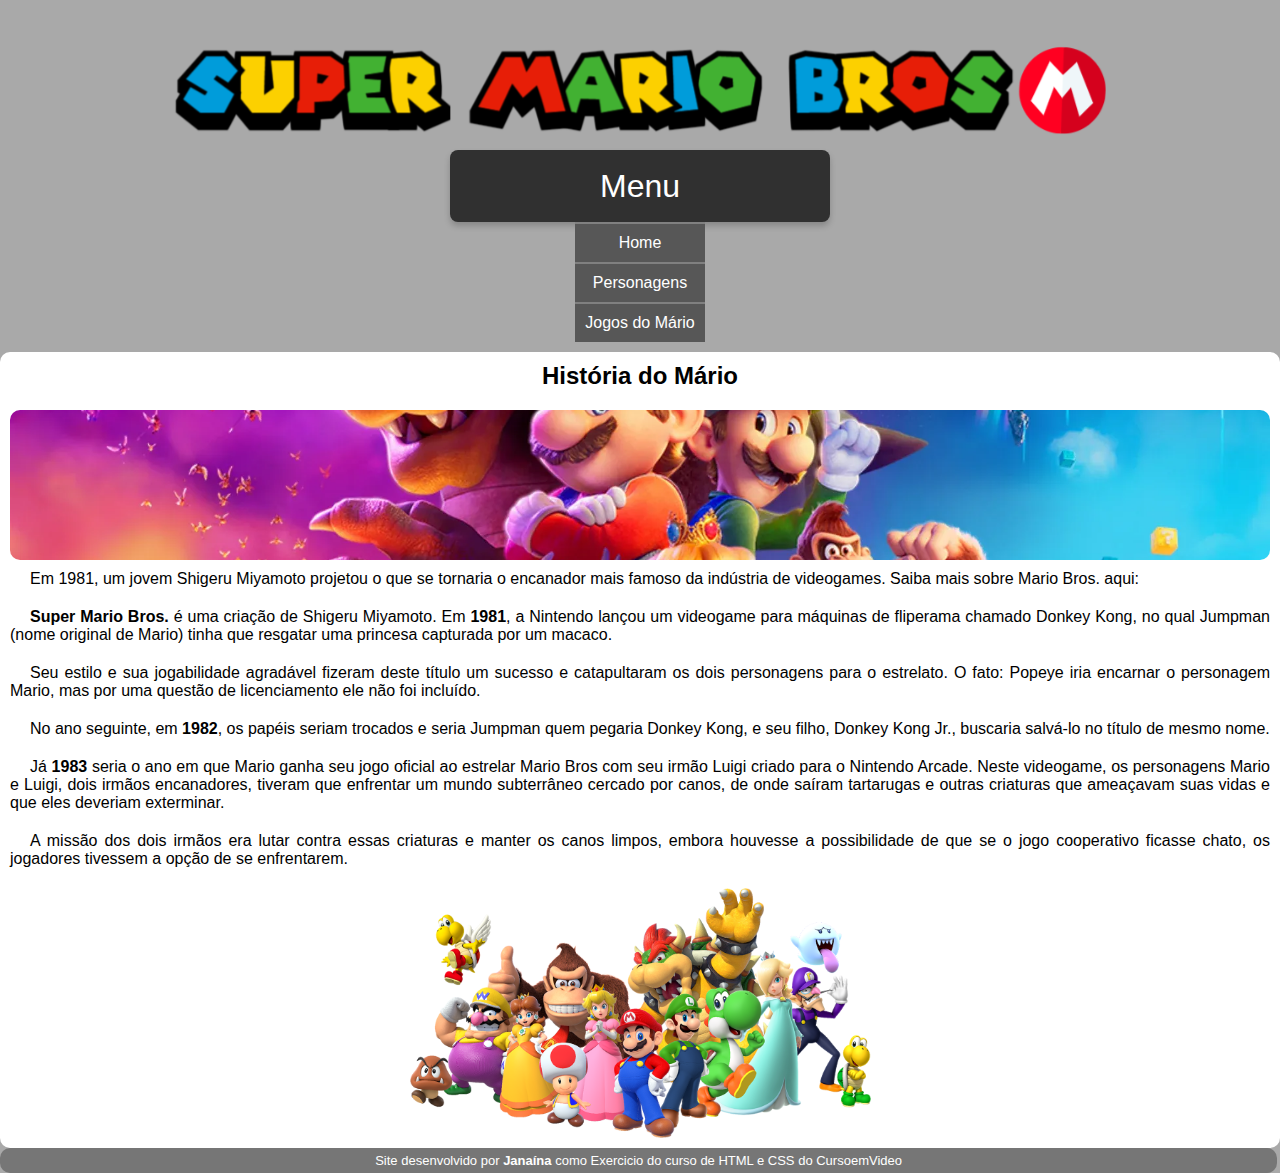
<file: index.html>
<!DOCTYPE html>
<html lang="pt-br">
<head>
    <meta charset="UTF-8">
    <meta name="viewport" content="width=device-width, initial-scale=1.0">
    <title>Exercício Media Query</title>
       
    <link rel="shortcut icon" href="imagens/favicon.ico" type="image/x-icon">

    <link rel="stylesheet" href="https://fonts.googleapis.com/css2?family=Material+Symbols+Outlined:opsz,wght,FILL,GRAD@24,400,0,0&icon_names=menu" />
    
    <link rel="stylesheet" href="estilos/style.css">
 
</head>

<body onresize="mudouTamanho">
    <header>
        <h1>
            <div id="mariott">
                <img src="imagens/SUPER-Mario-Bros-02-01-2025.png" alt="">
            </div>
        </h1>
               
        <span id="burguer" class="material-symbols-outlined" onclick="clickMenu()">Menu</span>
        
        <menu id="itens">
            <ul>
                <li><a href="index.html">Home</a></li>
                <li><a href="personagens.html">Personagens</a></li>
                <li><a href="jogos.html">Jogos do Mário</a></li>
            </ul>
        </menu>
    </header>
    <main>
        <article>
            <h2>História do Mário</h2>

            <div class="mariocp" id="imagem">
            </div>
         
            
            <p>Em 1981, um jovem Shigeru Miyamoto projetou o que se tornaria o encanador mais famoso da indústria de videogames. Saiba mais sobre Mario Bros. aqui:</p>
            <p><strong>Super Mario Bros.</strong> é uma criação de Shigeru Miyamoto. Em <strong>1981</strong>, a Nintendo lançou um videogame para máquinas de fliperama chamado Donkey Kong, no qual Jumpman (nome original de Mario) tinha que resgatar uma princesa capturada por um macaco.</p>
            <p>Seu estilo e sua jogabilidade agradável fizeram deste título um sucesso e catapultaram os dois personagens para o estrelato. O fato: Popeye iria encarnar o personagem Mario, mas por uma questão de licenciamento ele não foi incluído.</p>
            <p>No ano seguinte, em <strong>1982</strong>, os papéis seriam trocados e seria Jumpman quem pegaria Donkey Kong, e seu filho, Donkey Kong Jr., buscaria salvá-lo no título de mesmo nome.</p>
            <p>Já <strong>1983</strong> seria o ano em que Mario ganha seu jogo oficial ao estrelar Mario Bros com seu irmão Luigi criado para o Nintendo Arcade. Neste videogame, os personagens Mario e Luigi, dois irmãos encanadores, tiveram que enfrentar um mundo subterrâneo cercado por canos, de onde saíram tartarugas e outras criaturas que ameaçavam suas vidas e que eles deveriam exterminar.</p>
            <p>A missão dos dois irmãos era lutar contra essas criaturas e manter os canos limpos, embora houvesse a possibilidade de que se o jogo cooperativo ficasse chato, os jogadores tivessem a opção de se enfrentarem.</p>
            <div class="personagens" id="imagem">

            </div>
        </article>
    </main>
    <footer>Site desenvolvido por <strong>Janaína</strong> como Exercicio do curso de HTML e CSS do CursoemVideo</footer>  

    <script>
        function mudouTamanho() {
            if(window.innerWidth >= 768) {
                itens.style.display = 'block'
            } else {
                itens.style.display = 'none'
            }

        }



        function clickMenu() {
    
            if (itens.style.display == 'block') {
                itens.style.display = 'none'
            } else {
                itens.style.display = 'block'
            }
        }
    </script>


</body>
</html>
</file>
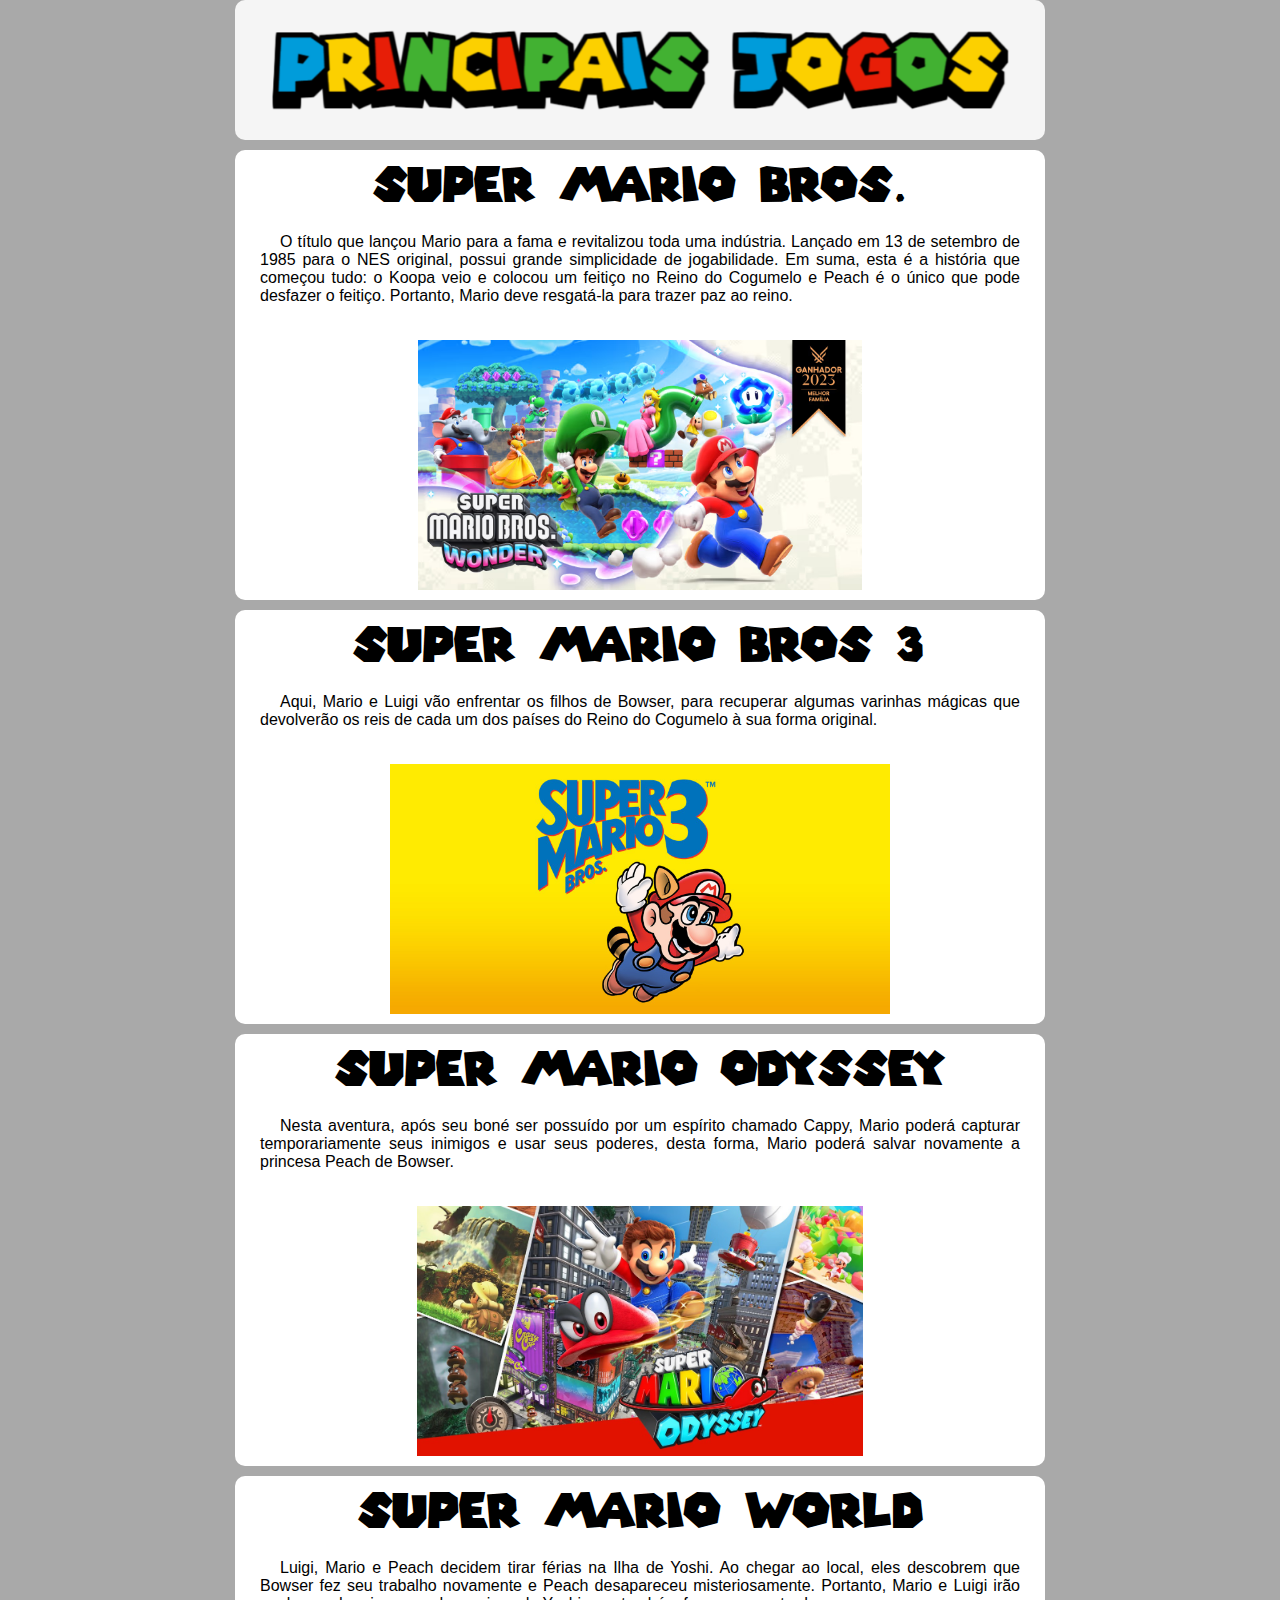
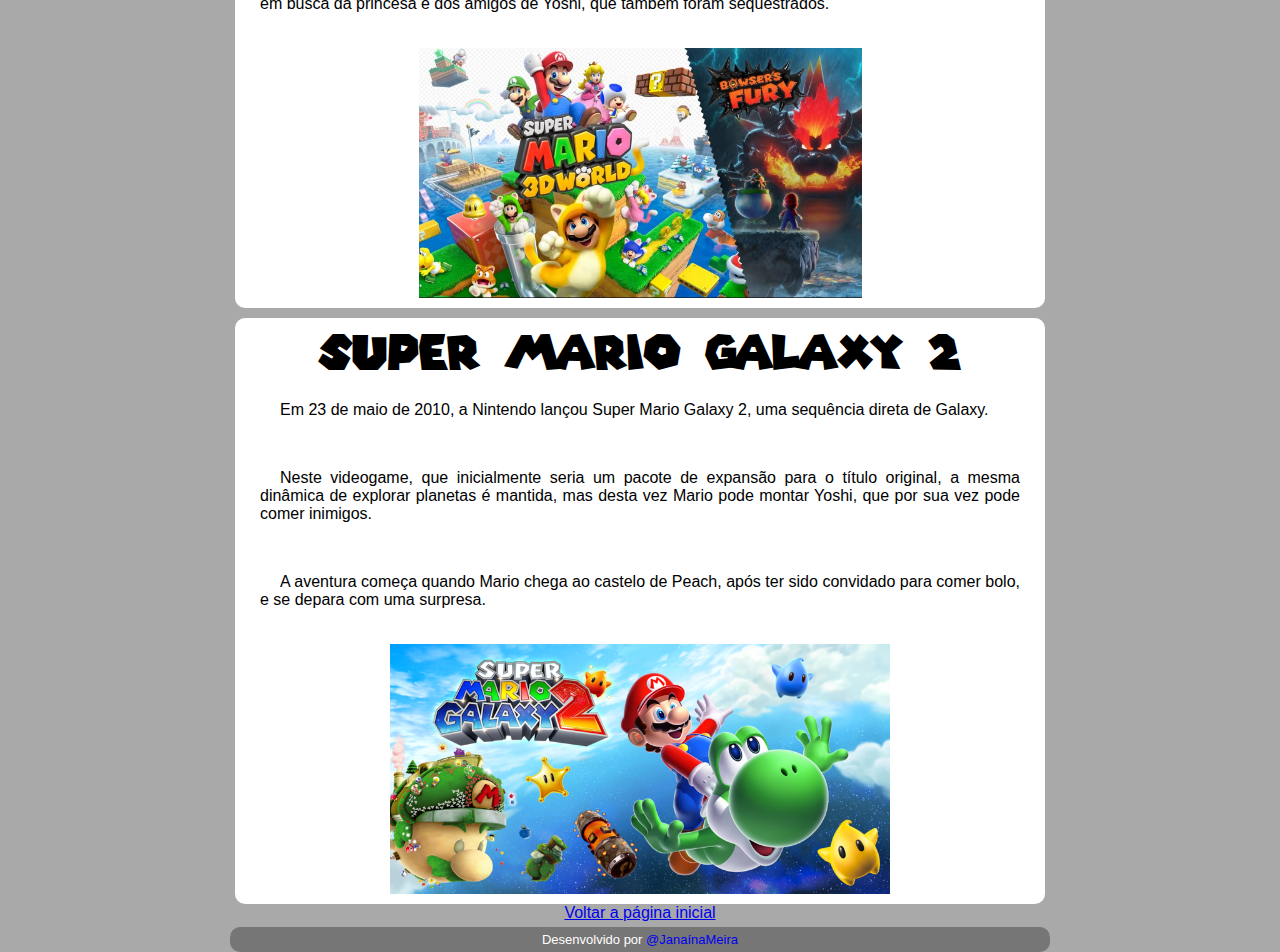
<file: jogos.html>
<!DOCTYPE html>
<html lang="pt-br">
<head>
    <meta charset="UTF-8">
    <meta name="viewport" content="width=device-width, initial-scale=1.0">
    <title>Jogos do Mário</title>

    <link rel="stylesheet" href="estilos/jogos.css">

    
    <link rel="shortcut icon" href="imagens/favicon.ico" type="image/x-icon">

    <link href="https://fonts.googleapis.com/icon?family=Material+Icons" rel="stylesheet">
    
</head>
<body>
    <header>
        <div class="pjogos" id="imagem"></div>
    </header>
    <main>
        <section>
            <h2>Super Mario Bros.</h2>
            <p>O título que lançou Mario para a fama e revitalizou toda uma indústria. Lançado em 13 de setembro de 1985 para o NES original, possui grande simplicidade de jogabilidade.
            Em suma, esta é a história que começou tudo: o Koopa veio e colocou um feitiço no Reino do Cogumelo e Peach é o único que pode desfazer o feitiço. Portanto, Mario deve resgatá-la para trazer paz ao reino.</p>
            <div class="imagem" id="jogo01">

            </div>
        </section>
        
        <section>
            <h2>Super Mario Bros 3</h2>
            <p>Aqui, Mario e Luigi vão enfrentar os filhos de Bowser, para recuperar algumas varinhas mágicas que devolverão os reis de cada um dos países do Reino do Cogumelo à sua forma original.</p>

            <div class="imagem"  id="jogo02">

            </div>
        </section>
        
        <section>
            <h2>Super Mario Odyssey</h2>
            <p>Nesta aventura, após seu boné ser possuído por um espírito chamado Cappy, Mario poderá capturar temporariamente seus inimigos e usar seus poderes, desta forma, Mario poderá salvar novamente a princesa Peach de Bowser.</p>
            <div class="imagem" id="jogo03">

            </div>
        </section>
        <section>
            <h2>Super Mario World</h2>
            <p>Luigi, Mario e Peach decidem tirar férias na Ilha de Yoshi. Ao chegar ao local, eles descobrem que Bowser fez seu trabalho novamente e Peach desapareceu misteriosamente. Portanto, Mario e Luigi irão em busca da princesa e dos amigos de Yoshi, que também foram sequestrados.</p>
            <div class="imagem" id="jogo04">

            </div>
        </section>
        
        <section>
            <h2>Super Mario Galaxy 2</h2>
            <p>Em 23 de maio de 2010, a Nintendo lançou Super Mario Galaxy 2, uma sequência direta de Galaxy.</p>
            
                <p>Neste videogame, que inicialmente seria um pacote de expansão para o título original, a mesma dinâmica de explorar planetas é mantida, mas desta vez Mario pode montar Yoshi, que por sua vez pode comer inimigos. </p>
                <p>  
                A aventura começa quando Mario chega ao castelo de Peach, após ter sido convidado para comer bolo, e se depara com uma surpresa.</p>

                <div class="imagem" id="jogo05">

                </div>
            
        </section>
        <article id="botao">
            <a href="index.html">Voltar a página inicial</a>
    </article>
    </main>
   
<footer>
Desenvolvido por <a href="https://github.com/JanainaMmeira" target="_blank">&#64;JanaínaMeira</a>
</footer>
    


</body>  
      
</html>
</file>
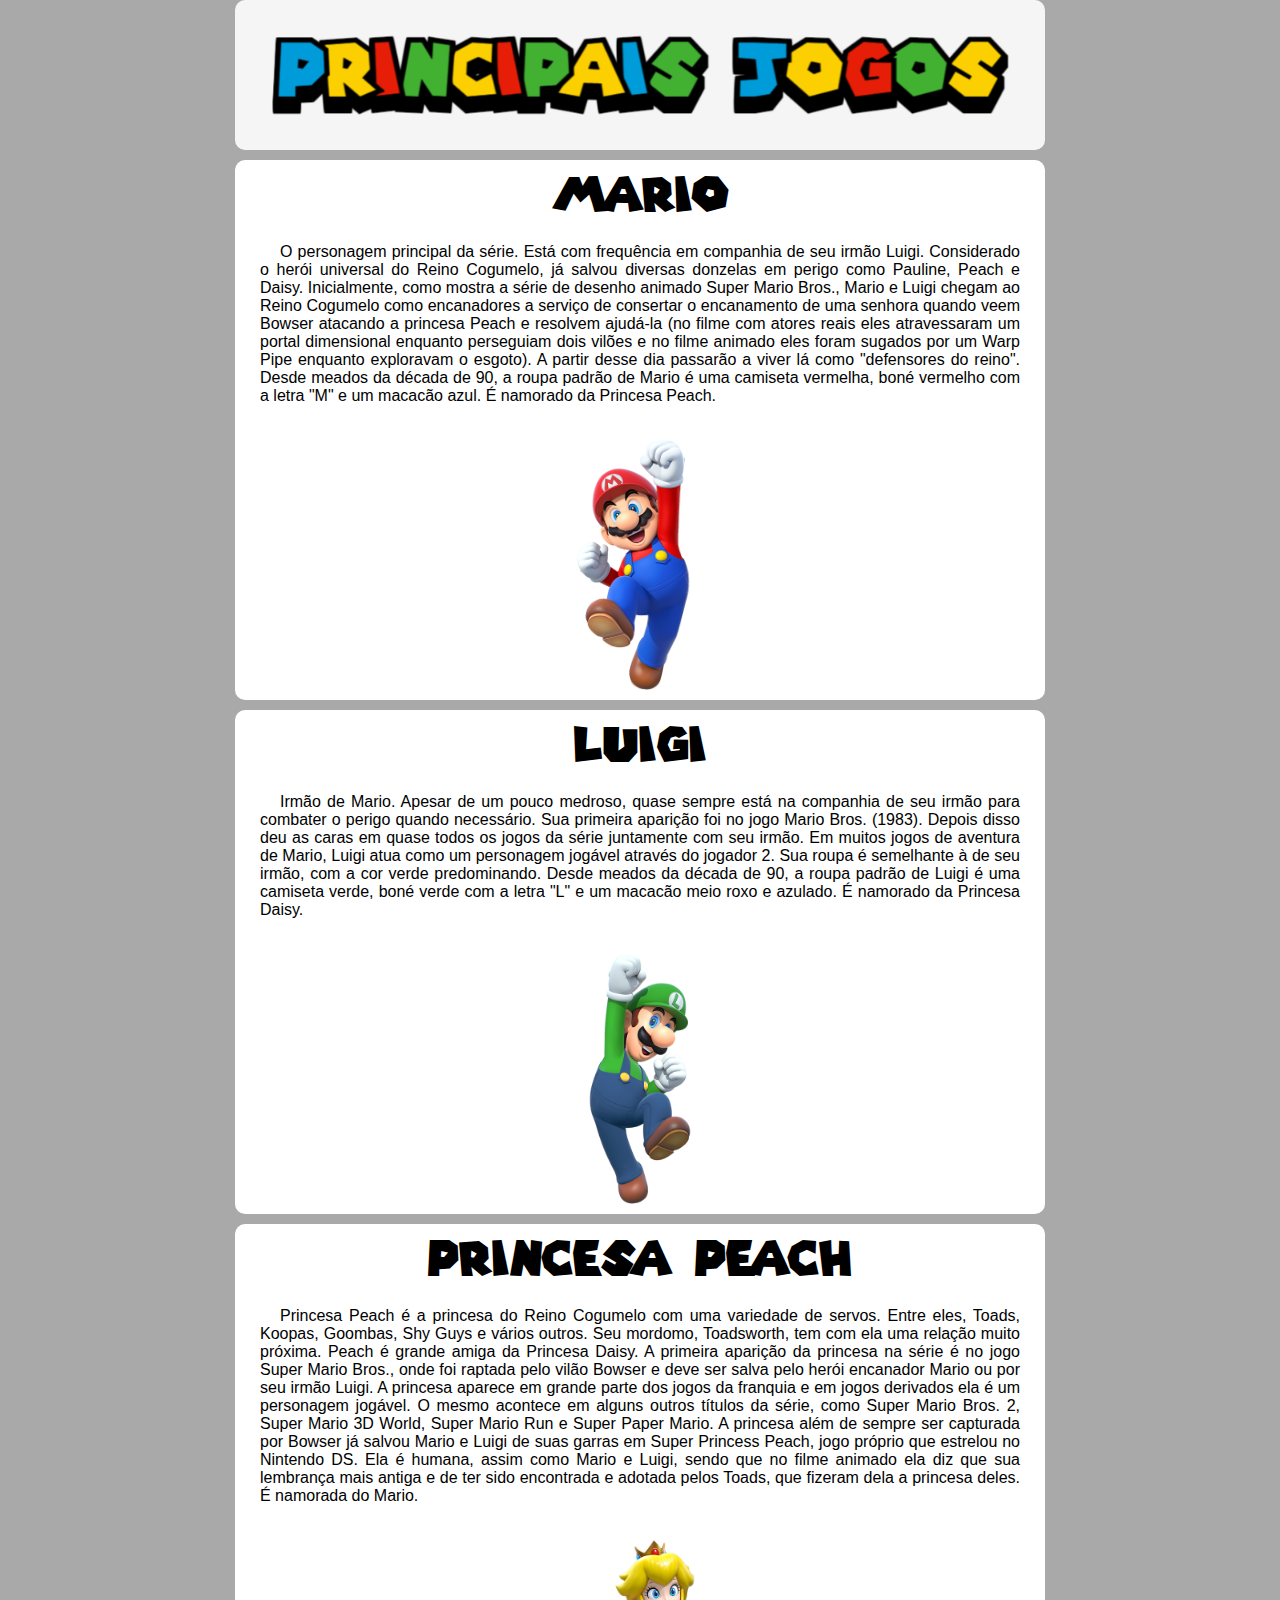
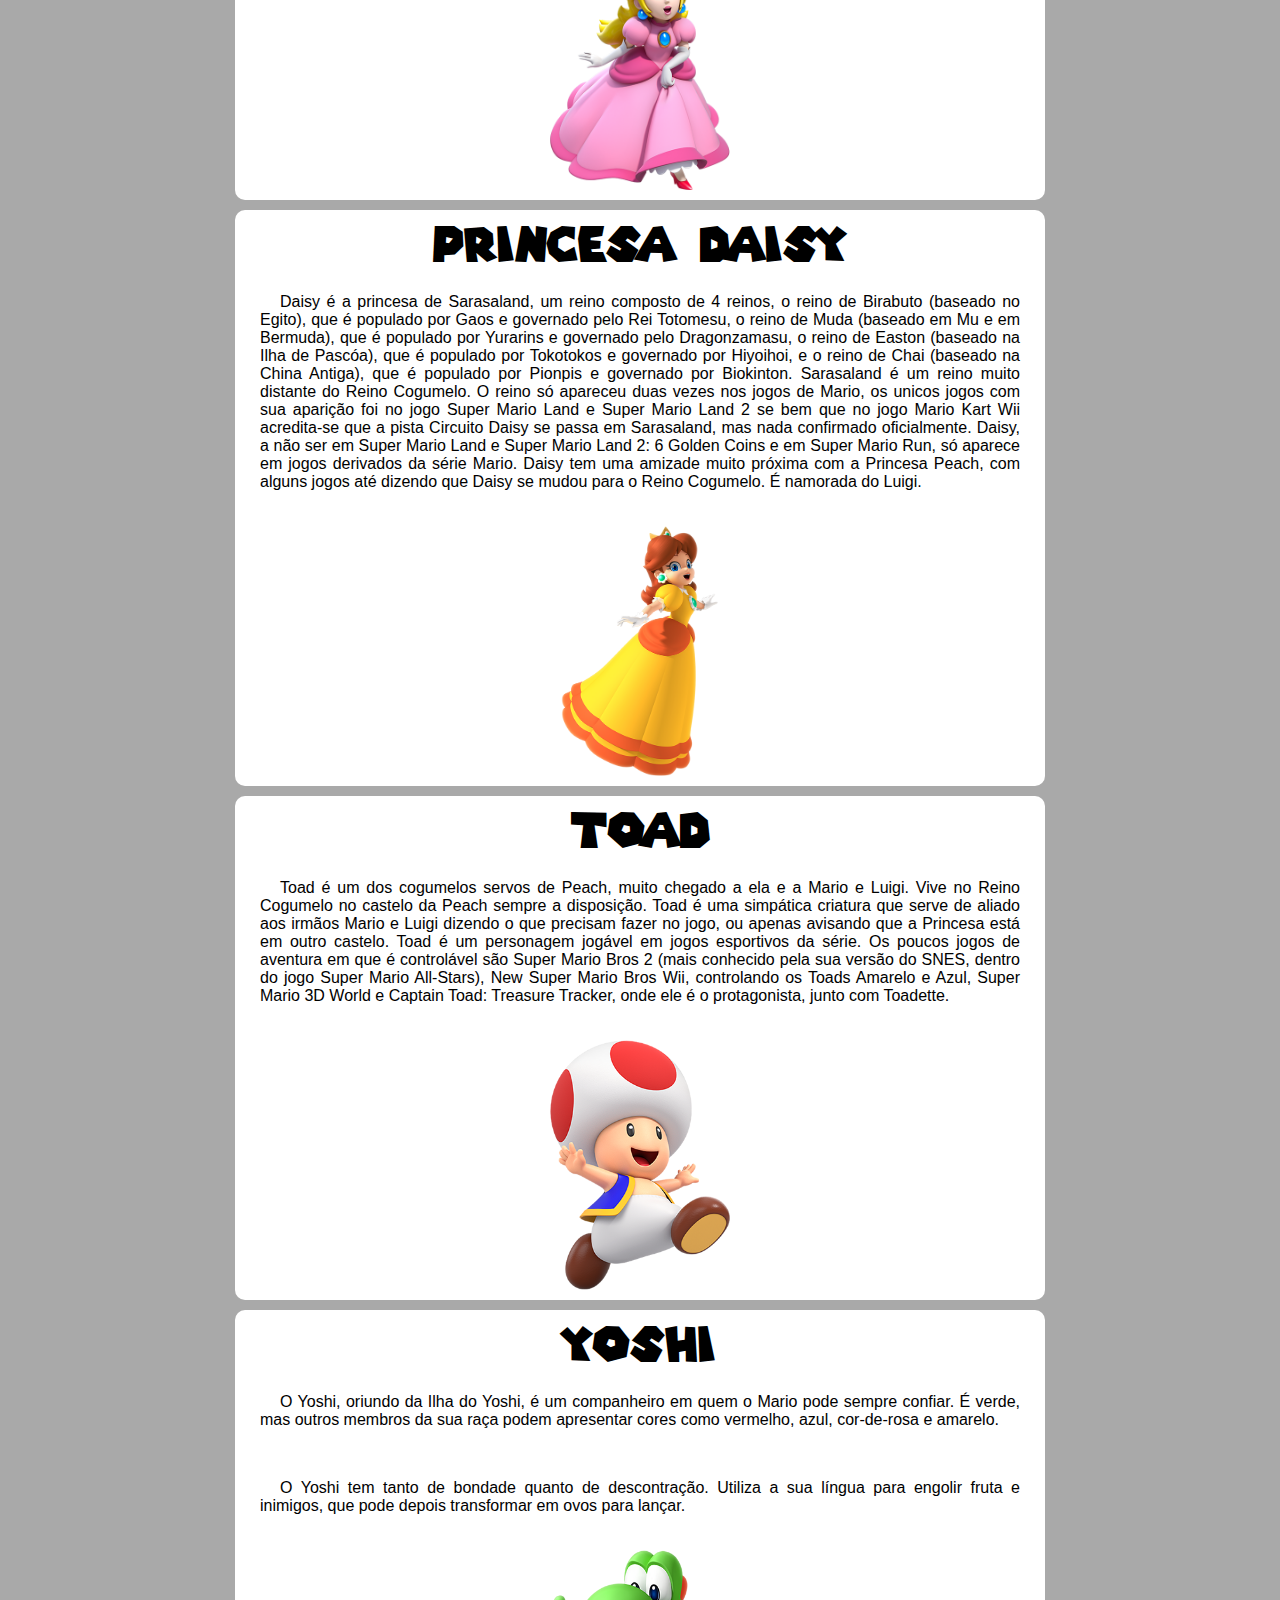
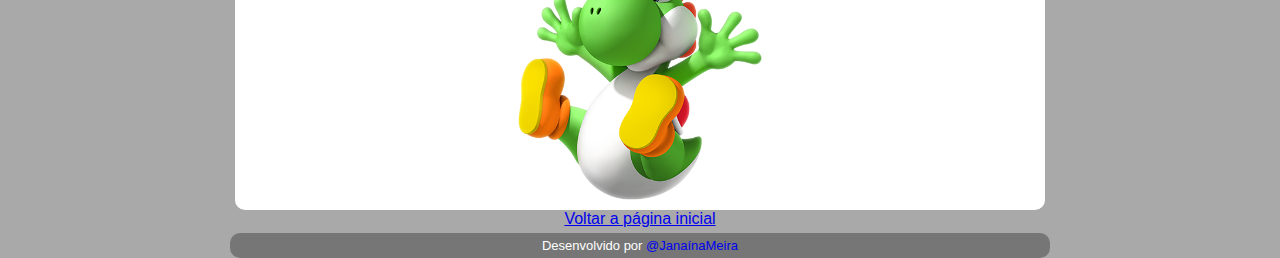
<file: personagens.html>
<!DOCTYPE html>
<html lang="pt-br">
<head>
    <meta charset="UTF-8">
    <meta name="viewport" content="width=device-width, initial-scale=1.0">
    <title>Personagens do Jogo</title>


    <link rel="stylesheet" href="estilos/personagens.css">

    <link rel="shortcut icon" href="imagens/favicon.ico" type="image/x-icon">

    <link rel="stylesheet" href="https://fonts.googleapis.com/css2?family=Material+Symbols+Outlined:opsz,wght,FILL,GRAD@24,400,0,0&icon_names=menu" />
    


</head>
<body>
    <header>
       <div id="personagens">

        </div>
    </header>
    <main>
    
           
            <section >
            <h2>Mario</h2>
            <p>O personagem principal da série. Está com frequência em companhia de seu irmão Luigi. Considerado o herói universal do Reino Cogumelo, já salvou diversas donzelas em perigo como Pauline, Peach e Daisy. Inicialmente, como mostra a série de desenho animado Super Mario Bros., Mario e Luigi chegam ao Reino Cogumelo como encanadores a serviço de consertar o encanamento de uma senhora quando veem Bowser atacando a princesa Peach e resolvem ajudá-la (no filme com atores reais eles atravessaram um portal dimensional enquanto perseguiam dois vilões e no filme animado eles foram sugados por um Warp Pipe enquanto exploravam o esgoto). A partir desse dia passarão a viver lá como "defensores do reino". Desde meados da década de 90, a roupa padrão de Mario é uma camiseta vermelha, boné vermelho com a letra "M" e um macacão azul. É namorado da Princesa Peach.</p>
            <div class="imagem" id="mario">

            </div>
            </section><section>
                
                <h2>Luigi</h2>
                <p>Irmão de Mario. Apesar de um pouco medroso, quase sempre está na companhia de seu irmão para combater o perigo quando necessário. Sua primeira aparição foi no jogo Mario Bros. (1983). Depois disso deu as caras em quase todos os jogos da série juntamente com seu irmão. Em muitos jogos de aventura de Mario, Luigi atua como um personagem jogável através do jogador 2. Sua roupa é semelhante à de seu irmão, com a cor verde predominando. Desde meados da década de 90, a roupa padrão de Luigi é uma camiseta verde, boné verde com a letra "L" e um macacão meio roxo e azulado. É namorado da Princesa Daisy.</p>

                <div class="imagem" id="luigi">

                </div>
            </section>
            <section>
                <h2>Princesa Peach</h2>
                <p>Princesa Peach é a princesa do Reino Cogumelo com uma variedade de servos. Entre eles, Toads, Koopas, Goombas, Shy Guys e vários outros. Seu mordomo, Toadsworth, tem com ela uma relação muito próxima. Peach é grande amiga da Princesa Daisy. A primeira aparição da princesa na série é no jogo Super Mario Bros., onde foi raptada pelo vilão Bowser e deve ser salva pelo herói encanador Mario ou por seu irmão Luigi. A princesa aparece em grande parte dos jogos da franquia e em jogos derivados ela é um personagem jogável. O mesmo acontece em alguns outros títulos da série, como Super Mario Bros. 2, Super Mario 3D World, Super Mario Run e Super Paper Mario. A princesa além de sempre ser capturada por Bowser já salvou Mario e Luigi de suas garras em Super Princess Peach, jogo próprio que estrelou no Nintendo DS. Ela é humana, assim como Mario e Luigi, sendo que no filme animado ela diz que sua lembrança mais antiga e de ter sido encontrada e adotada pelos Toads, que fizeram dela a princesa deles. É namorada do Mario.</p>
                <div class="imagem" id="peach">

                </div>
            </section>
            <section>
                <h2>Princesa Daisy</h2>
                <p>Daisy é a princesa de Sarasaland, um reino composto de 4 reinos, o reino de Birabuto (baseado no Egito), que é populado por Gaos e governado pelo Rei Totomesu, o reino de Muda (baseado em Mu e em Bermuda), que é populado por Yurarins e governado pelo Dragonzamasu, o reino de Easton (baseado na Ilha de Pascóa), que é populado por Tokotokos e governado por Hiyoihoi, e o reino de Chai (baseado na China Antiga), que é populado por Pionpis e governado por Biokinton. Sarasaland é um reino muito distante do Reino Cogumelo. O reino só apareceu duas vezes nos jogos de Mario, os unicos jogos com sua aparição foi no jogo Super Mario Land e Super Mario Land 2 se bem que no jogo Mario Kart Wii acredita-se que a pista Circuito Daisy se passa em Sarasaland, mas nada confirmado oficialmente. Daisy, a não ser em Super Mario Land e Super Mario Land 2: 6 Golden Coins e em Super Mario Run, só aparece em jogos derivados da série Mario. Daisy tem uma amizade muito próxima com a Princesa Peach, com alguns jogos até dizendo que Daisy se mudou para o Reino Cogumelo. É namorada do Luigi.</p>

                <div class="imagem" id="daisy">

                </div>
            </section>
            <section>
                
                    <h2>Toad</h2>
                    <p>Toad é um dos cogumelos servos de Peach, muito chegado a ela e a Mario e Luigi. Vive no Reino Cogumelo no castelo da Peach sempre a disposição. Toad é uma simpática criatura que serve de aliado aos irmãos Mario e Luigi dizendo o que precisam fazer no jogo, ou apenas avisando que a Princesa está em outro castelo. Toad é um personagem jogável em jogos esportivos da série. Os poucos jogos de aventura em que é controlável são Super Mario Bros 2 (mais conhecido pela sua versão do SNES, dentro do jogo Super Mario All-Stars), New Super Mario Bros Wii, controlando os Toads Amarelo e Azul, Super Mario 3D World e Captain Toad: Treasure Tracker, onde ele é o protagonista, junto com Toadette.</p>

                    <div class="imagem" id="toad">

                    </div>
            </section>
            <section>
                <h2>Yoshi</h2>
                <p>O Yoshi, oriundo da Ilha do Yoshi, é um companheiro em quem o Mario pode sempre confiar. É verde, mas outros membros da sua raça podem apresentar cores como vermelho, azul, cor-de-rosa e amarelo.</p>
                <p>O Yoshi tem tanto de bondade quanto de descontração. Utiliza a sua língua para engolir fruta e inimigos, que pode depois transformar em ovos para lançar.</p>

                <div class="imagem" id="yoshi">

                </div>

            </section>
            <article id="botao">
                <a href="index.html">Voltar a página inicial</a>
        </article>
        
        </main>
        <footer>
            Desenvolvido por <a href="https://github.com/JanainaMmeira" target="_blank">&#64;JanaínaMeira</a>
            </footer>
    </body>        
</html>
</file>
<file: estilos/style.css>
@charset "UTF-8";

* {
    font-family: Arial, Helvetica, sans-serif;
    margin: 0px;
    padding: 0px;
}

@font-face {
    font-family: "supermario";
    src: url('../fonte/SuperMario256.ttf')  format('truetype');
}

body, html {
    width: 100%;
    height: 100%;
    background-color: darkgray;


}

header, h1 {
    width: 100%;

    display: flex;
    flex-flow: column;
    justify-content: center;
    margin: auto;
}

header > h1 > div#mariott {
    background-size: cover;
    background-position: center;
    border-radius: 20px;

    height: 150px;
   
    margin: auto;
}

span#burguer {
    font-family: Arial, Helvetica, sans-serif;
    background-color: rgb(48, 48, 48);
    color: white;
    padding: 20px 150px;
    cursor: pointer;
    text-align: bottom;
    border-radius: 8px;
    font-size: 2em;
    box-shadow: 0 4px 6px rgba(0, 0, 0, 0.2);
    transition: background-color 0.3s ease, transform 0.2s ease;

    margin: auto;
}

span#burguer:hover {
    background-color: white;
    color: black;

    margin: auto;

}

menu {
    display: flex;
    flex-wrap: wrap;
    justify-content: center;

    
   }

menu > ul {
    list-style: none;
    text-align: center;
    justify-content: center; /* Centraliza horizontalmente */


}

menu > ul > li > a {
    display: flex;
    padding: 10px;
    text-decoration: none;
    text-align: center;
    background-color: rgb(87, 87, 87);
    color: white;

    justify-content: center;

    border-top: 2px solid gray;

    margin: auto;
}

.menu-item:hover {
    background-color: gray;
}

main > article {
    padding: 10px;
    margin: auto;
    background-color: white;
    margin-top: 10px;
    border-radius: 10px;
}


article > h2 {
    padding-bottom: 20px;
    text-align: center;
}

article> p {
    text-align: justify;
    margin-bottom: 20px;
    text-indent: 20px;

    gap: 0.2em;

}

#mario {
    text-align: center;
}


.mariocp {
    background: url('../imagens/personagens-mario-capa.webp') no-repeat;
    background-position: center;
    background-size: cover;
    height: 150px;
    margin-bottom: 10px;

    border-radius: 10px;
}

.personagens {
    background: url('../imagens/MarioHub_Characters_artwork_chars.png') no-repeat;
    background-position: center;
    background-size: contain;
    height: 250px;


}

footer {
    background-color: rgba(0, 0, 0, 0.301);
    width: 99%;
    color: white;
    font-size: small;
    text-align: center;

    padding: 5px;

    border-radius: 10px;
}



/*Para telas pequenas*/
/*
@media screen and (min-width: 400px) and (max-width: 768px) {

    header {
        display: block;
        
    }
    i#burguer {
        display: none;
    }

    menu {
        display: block;
        
    }
    menu > ul > li {
        display:  inline-flex;
        
    }

    main {
        width: 300px;
        margin: auto;
    }
    
    div#imagem {
        display: flex;
        width: 30%;
        height: 50%;

        border-radius: 20px;
    }

    footer {
        background-color: rgba(0, 0, 0, 0.301);
        color: white;
        font-size: small;
    
    
        padding: 5px;
    
        border-radius: 10px;
    }

}
    */

@media screen and (min-width: 768px) and (max-width: 992px) {

    header {
        display: block;
                
    }
    i#burguer {
        display: none;
        margin: auto;
    }
    menu {
        display: flex;
        justify-content: center;
        margin: auto;
    }
    menu > ul > li {
        display:  inline-flex;
        margin: auto;
    }

    main {
        width: 768px;
        margin: auto;
    }
    
    div#imagem {
        width: 30%;
        height: 50%;

        border-radius: 20px;


    }

    footer {
        background-color: rgba(0, 0, 0, 0.301);
        color: white;
        font-size: small;

        
        padding: 5px;

        width: 90vw;
        margin: auto;
        border-radius: 10px;
    }

    }



@media screen and (min-width: 992px) and (max-width: 1200px) {
    
    menu {
        display: block;
    }

    menu > ul > li {
        display:  inline-flex;
    }

    i#burguer {
        display: none;
    }

    main {
        width: 100%;
        margin: auto;
    }

    div#imagem {
        margin: auto;  
        width: 30%;
        height: 50%;

        border-radius: 20px;


    }

    footer {
        background-color: rgba(0, 0, 0, 0.301);
        color: white;
        text-align: center;
    
        padding: 5px;
    
        border-radius: 10px;
    }
}
</file>
<file: estilos/jogos.css>
@charset "UTF-8";


@font-face {
    font-family: "supermario";
    src: url('../fonte/SuperMario256.ttf')  format('truetype');
}


* {
    font-family: Arial, Helvetica, sans-serif;

    margin: 0px;
    padding: 0px;
}

body, html {
    background-color: darkgray;
}


header, main, footer {
    width: 90vh;
    margin: auto;
}

.pjogos {
    background: url('../imagens/Principais-jogos-02-01-2025.png') no-repeat;
    background-size: cover;
    background-position: center;
    height: 140px;
    position: inherit;

    border-radius: 10px;

}

header > h1 {
    font-family: 'supermario';
    font-size: 50px;
    text-align: center;

    padding-top: 20px;
    padding-bottom: 10px;

    color: white;
}

div.titulo {
   flex-flow: row nowrap;
}

main > section {
    padding: 10px;
    margin: auto;
    background-color: white;
    margin-top: 10px;
    border-radius: 10px;
}


main > section > h2 {
    padding-bottom: 10px;
    font-family: 'supermario';
    text-align: center;

    font-size:3em;
}

p {
    text-align: justify;
    margin-bottom: 20px;
    text-indent: 20px;
    padding: 15px;

    gap: 0.2em;
}


.imagem {
    height: 250px;
    border-radius: 20px;
    
}

#jogo01 {
    background: url('../imagens/Super\ Mario\ Bros-jogo01.avif') no-repeat;
    background-size: contain;
    background-position: center;

   
}

#jogo02 {
    background: url('../imagens/SuperMarioBros3-jogo03.jpg') no-repeat;
    background-size: contain;
    background-position: center;

    border-radius: 20px;
   
}

#jogo03 {
    background: url('../imagens/super\ Mario\ Odyssey-jogo03.jpg') no-repeat;
    background-size: contain;
    background-position: center;

    border-radius: 20px;

}

#jogo04 {
    background: url('../imagens/Super\ Mario\ World-jogo04.jpg') no-repeat ;
    background-size: contain;
    background-position: center;

    border-radius: 20px;
}

#jogo05 {
    background: url('../imagens/supermariogalaxy2-jogo05.png') no-repeat;
    background-size: contain;
    background-position: center;

    border-radius: 20px;
}


article#botao {
        margin: auto;
        text-align: center;
        padding-bottom: 5px;
}

#botao > a::after {
    text-decoration: blue;
}

footer {
    background-color: rgba(0, 0, 0, 0.301);
    color: white;
    font-size: small;
    text-align: center;

    padding: 5px;

    border-radius: 10px;
}

footer > a {
   text-decoration: none;
}

a:hover {
    text-decoration: dashed;
}

@media screen and (min-width: 330px) and (max-width: 768px) {

    header {
        display: block;
        
    }
    i#burguer {
        display: none;
    }
    menu {
        display: block;
    }
    menu > ul > li {
        display:  inline-flex;
    }

    main {
        width: 330px;
        margin: auto;
    }
    
    div#imagem {
        margin: auto;  
        height: 50px;

        border-radius: 20px;


    }

@media screen and (min-width: 768px) and (max-width: 992px) {
    i#burguer {
        display: none;
    }
    menu {
        display: block;
    }
    menu > ul > li {
        display:  inline-flex;
    }

    main {
        width: 768px;
        margin: auto;
    }
    
    #imagem {
        margin: auto;  
        height: 250px;
        border-radius: 10px;
    
    }

    footer {
        background-color: rgba(0, 0, 0, 0.301);
        color: white;
        font-size: small;
        text-align: center;
    
        padding: 5px;
    
        border-radius: 10px;
    }

    }


@media screen and (min-width: 992px) and (max-width: 1200px) {
    i#burguer {
        display: none;
    }
    menu {
        display: block;
    }
    menu > ul > li {
        display:  inline-flex;
    }

    main {
        width: 992px;
        margin: auto;
    }

    #imagem {
        height: 250px;
        border-radius: 10px;
    
    }

    footer {
        background-color: rgba(0, 0, 0, 0.301);
        color: white;
        font-size: small;
        text-align: center;
    
        padding: 5px;
    
        border-radius: 10px;
    }
}
</file>
<file: estilos/personagens.css>
@charset "UTF-8";

@font-face {
    font-family: "supermario";
    src: url('../fonte/SuperMario256.ttf')  format('truetype');
}


* {
    font-family: Arial, Helvetica, sans-serif;

    margin: 0px;
    padding: 0px;
}

body, html {
    background-color: darkgray;
}

header, main, footer {
    width: 90vh;
    margin: auto;
}

div#personagens {
    background: url('../imagens/Principais-jogos-02-01-2025.png') no-repeat;
    background-size: cover;
    background-position: center;
    height: 150px;

    border-radius: 10px;
}
main > section {
    padding: 10px;
    margin: auto;
    background-color: white;
    margin-top: 10px;
    border-radius: 10px;
}


main > section > h2 {
    padding-bottom: 10px;
    font-family: 'supermario';
    text-align: center;

    font-size:3em;
}

p {
    text-align: justify;
    margin-bottom: 20px;
    text-indent: 20px;
    padding: 15px;

    gap: 0.2em;
}

#mario {
    width: 100px;
}

span {
    
    color: blue;
    display: block;
    text-align: center;
    padding: 10px;


}


.imagem {
       margin: auto;
       height: 250px;
       width: 180px; 

       border-radius: 10px;


}

section > div#mario {
    background: url('../imagens/MarioHub_Characters_CharBtn_Mario_on.png') no-repeat;
    background-size: cover;
    background-position: center;
    height: 250px;
    width: 180px; 
    
    
}


section > div#luigi {
    background: url('../imagens/MarioHub_Characters_CharBtn_Luigi_on.png') no-repeat;
    background-size: cover;
    background-position: center;
 
    }


section > div#peach {
    background: url('../imagens/MarioHub_Characters_CharBtn_Peach_on.png') no-repeat;
    background-size: cover;
    background-position: center;
    
   }

section > div#daisy {
    background: url('../imagens/MarioHub_Characters_CharBtn_Daisy_on.png') no-repeat;
    background-size: cover;
    background-position: center;

}

section > div#toad {
    background: url('../imagens/MarioHub_Characters_CharBtn_Toad_on.png') no-repeat;
    background-size: cover;
    background-position: center;
   
}

section > div#yoshi {
    background: url('../imagens/MarioHub_Characters_CharBtn_Yoshi_on.png') no-repeat;
    background-size: cover;
    background-position: center;
    height: 250px;
    width: 250px;

}

article#botao {
    margin: auto;
    text-align: center;
    padding-bottom: 5px;
}

#botao > a::after {
text-decoration: none;
}

footer {
    background-color: rgba(0, 0, 0, 0.301);
    color: white;
    font-size: small;
    text-align: center;

    padding: 5px;

    border-radius: 10px;
}

footer > a {
text-decoration: none;
}

a:hover {
text-decoration: dashed;
}

@media screen and (min-width: 330px) and (max-width: 768px) {

    header {
        display: block;
        
    }
    i#burguer {
        display: none;
    }
    menu {
        display: block;
    }
    menu > ul > li {
        display:  inline-flex;
    }

    main {
        width: 330px;
        margin: auto;
    }
    
    div#imagem {
        margin: auto;  
        width: 30%;
        height: 20%;

        border-radius: 20px;


    }

@media screen and (min-width: 768px) and (max-width: 992px) {
  
    main {
        width: 768px;
        margin: auto;
    }
    
    div.imagem {
    margin: auto;
    height: 250px;
    width: 180px; 

    border-radius: 10px;

    }

    footer {
        background-color: rgba(0, 0, 0, 0.301);
        color: white;
        font-size: small;
        text-align: center;
    
        padding: 5px;
    
        border-radius: 10px;
    }

    article#botao {
        margin: auto;
        text-align: center;
        font-size: 1.8em;
        color: blue;
        text-decoration: none;

        
        padding-bottom: 5px;
    }
}


@media screen and (min-width: 992px) and (max-width: 1200px) {
    i#burguer {
        display: none;
    }
    menu {
        display: block;
    }
    menu > ul > li {
        display:  inline-flex;
    }

    main {
        width: 992px;
        margin: auto;
    }

    div.imagem {
        margin: auto;
        height: 250px;
        width: 180px; 

        border-radius: 10px;
 
    }

    article#botao {
        margin: auto;
        text-align: center;
        font-size: 1.8em;
        color: blue;
        text-decoration: none;

        
        padding-bottom: 5px;
    }


    footer {
        background-color: rgba(0, 0, 0, 0.301);
        color: white;
        font-size: small;
        text-align: center;
    
        padding: 5px;
    
        border-radius: 10px;
    }
}
</file>
